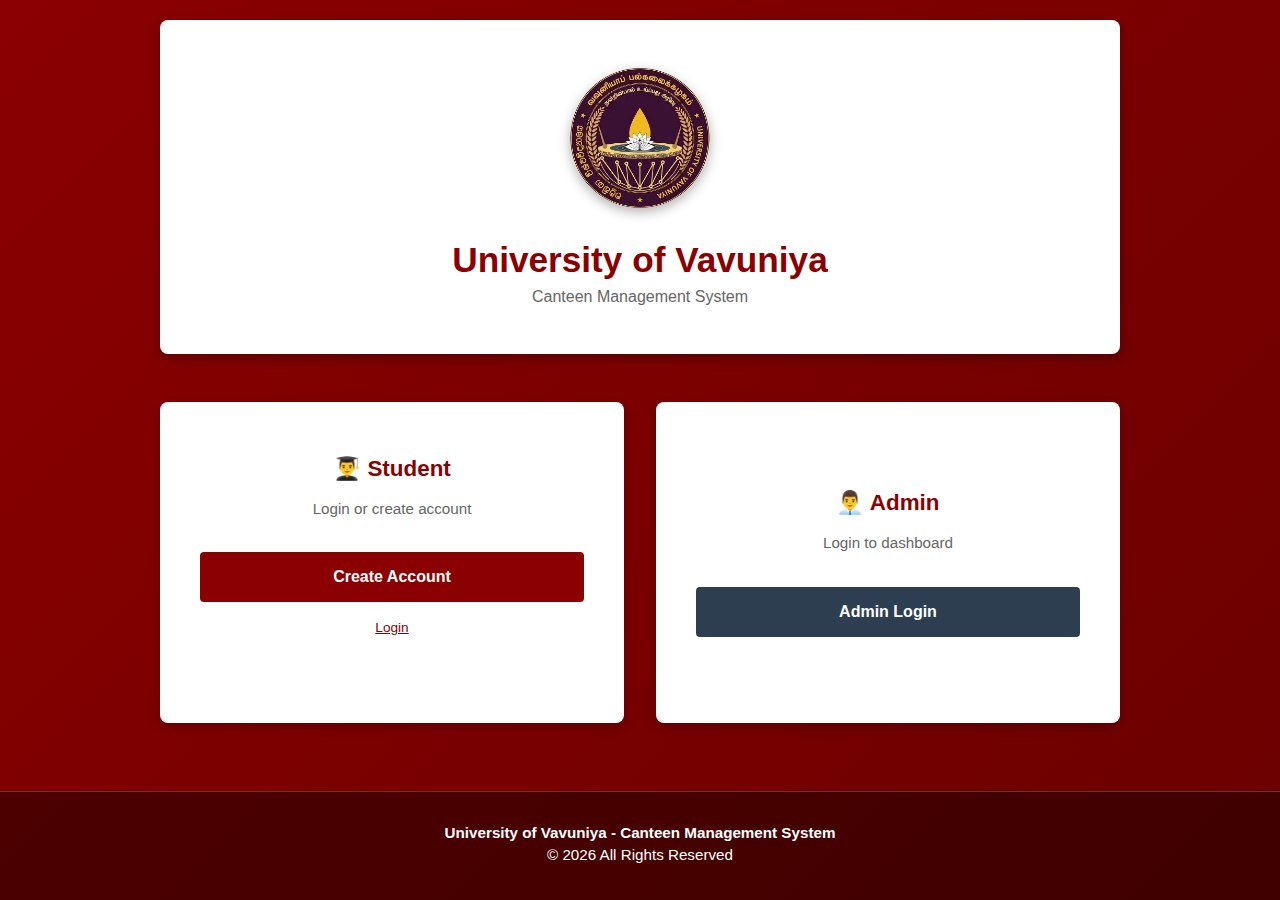
<file: index.html>
<!DOCTYPE html>
<html lang="en">
<head>
    <meta charset="UTF-8">
    <meta name="viewport" content="width=device-width, initial-scale=1.0">
    <title>University of Vavuniya - Canteen</title>
    <style>
        * {
            margin: 0;
            padding: 0;
            box-sizing: border-box;
        }
        
        body {
            font-family: Arial, sans-serif;
            background: linear-gradient(135deg, #8B0000 0%, #6B0000 100%);
            min-height: 100vh;
            display: flex;
            flex-direction: column;
        }
        
        .container {
            max-width: 1000px;
            margin: 0 auto;
            width: 100%;
            flex: 1;
            display: flex;
            flex-direction: column;
            padding: 20px;
        }
        
        .header {
            background: white;
            padding: 3rem 2rem;
            border-radius: 8px;
            text-align: center;
            margin-bottom: 3rem;
            box-shadow: 0 4px 12px rgba(0,0,0,0.3);
        }
        
        .logo {
            width: 140px;
            height: 140px;
            margin: 0 auto 2rem;
        }
        .logo img {
            width: 100%;
            height: 100%;
            border-radius: 50%;
            object-fit: cover;
            display: block;
            box-shadow: 0 4px 12px rgba(0,0,0,0.3);
        }
        
        .header h1 {
            color: #8B0000;
            font-size: 2.2rem;
            margin-bottom: 0.5rem;
            font-weight: 600;
        }
        
        .header p {
            color: #666;
            font-size: 1rem;
            font-weight: 500;
        }
        
        .buttons {
            display: grid;
            grid-template-columns: repeat(auto-fit, minmax(250px, 1fr));
            gap: 2rem;
            margin-bottom: 3rem;
            flex: 1;
        }
        
        .btn-card {
            background: white;
            padding: 2.5rem;
            border-radius: 8px;
            text-align: center;
            box-shadow: 0 4px 12px rgba(0,0,0,0.2);
            display: flex;
            flex-direction: column;
            justify-content: center;
        }
        
        .btn-card h2 {
            color: #8B0000;
            margin-bottom: 1rem;
            font-size: 1.4rem;
        }
        
        .btn-card p {
            color: #666;
            margin-bottom: 2rem;
            font-size: 0.95rem;
            line-height: 1.5;
        }
        
        .btn {
            display: inline-block;
            background: #8B0000;
            color: white;
            padding: 1rem 2rem;
            border-radius: 4px;
            text-decoration: none;
            font-size: 1rem;
            font-weight: 600;
            transition: background 0.3s ease;
        }
        
        .btn:hover {
            background: #6B0000;
        }
        
        .btn-admin {
            background: #2C3E50;
        }
        
        .btn-admin:hover {
            background: #1a242f;
        }
        
        .footer {
            background: rgba(0, 0, 0, 0.4);
            color: white;
            text-align: center;
            padding: 2rem;
            border-top: 1px solid rgba(255,255,255,0.2);
        }
        
        .footer p {
            margin-bottom: 0.3rem;
            font-size: 0.95rem;
        }
        
        .footer strong {
            font-weight: 600;
        }
        
        @media (max-width: 768px) {
            .header {
                padding: 2rem 1.5rem;
                margin-bottom: 2rem;
            }
            
            .header h1 {
                font-size: 1.7rem;
            }
            
            .buttons {
                grid-template-columns: 1fr;
                margin-bottom: 2rem;
            }
            
            .logo {
                width: 120px;
                height: 120px;
                font-size: 3rem;
                margin-bottom: 1.5rem;
            }
        }
    </style>
</head>
<body>
    <div class="container">
        <div class="header">
            <div class="logo"><img src="assets/images/logo.png" alt="University Logo"></div>
            <h1>University of Vavuniya</h1>
            <p>Canteen Management System</p>
        </div>
        
        <div class="buttons">
            <div class="btn-card">
                <h2>👨‍🎓 Student</h2>
                <p>Login or create account</p>
                <a href="frontend/signup.php" class="btn">Create Account</a>
                <p style="margin-top: 1rem; color: #999; font-size: 0.85rem;"><a href="frontend/login.php" style="color: #8B0000;">Login</a></p>
            </div>
            
            <div class="btn-card">
                <h2>👨‍💼 Admin</h2>
                <p>Login to dashboard</p>
                <a href="admin/login.php" class="btn btn-admin">Admin Login</a>
            </div>
        </div>
    </div>
    
    <footer class="footer">
        <p><strong>University of Vavuniya - Canteen Management System</strong></p>
        <p>&copy; 2026 All Rights Reserved</p>
    </footer>
</body>
</html>
</file>
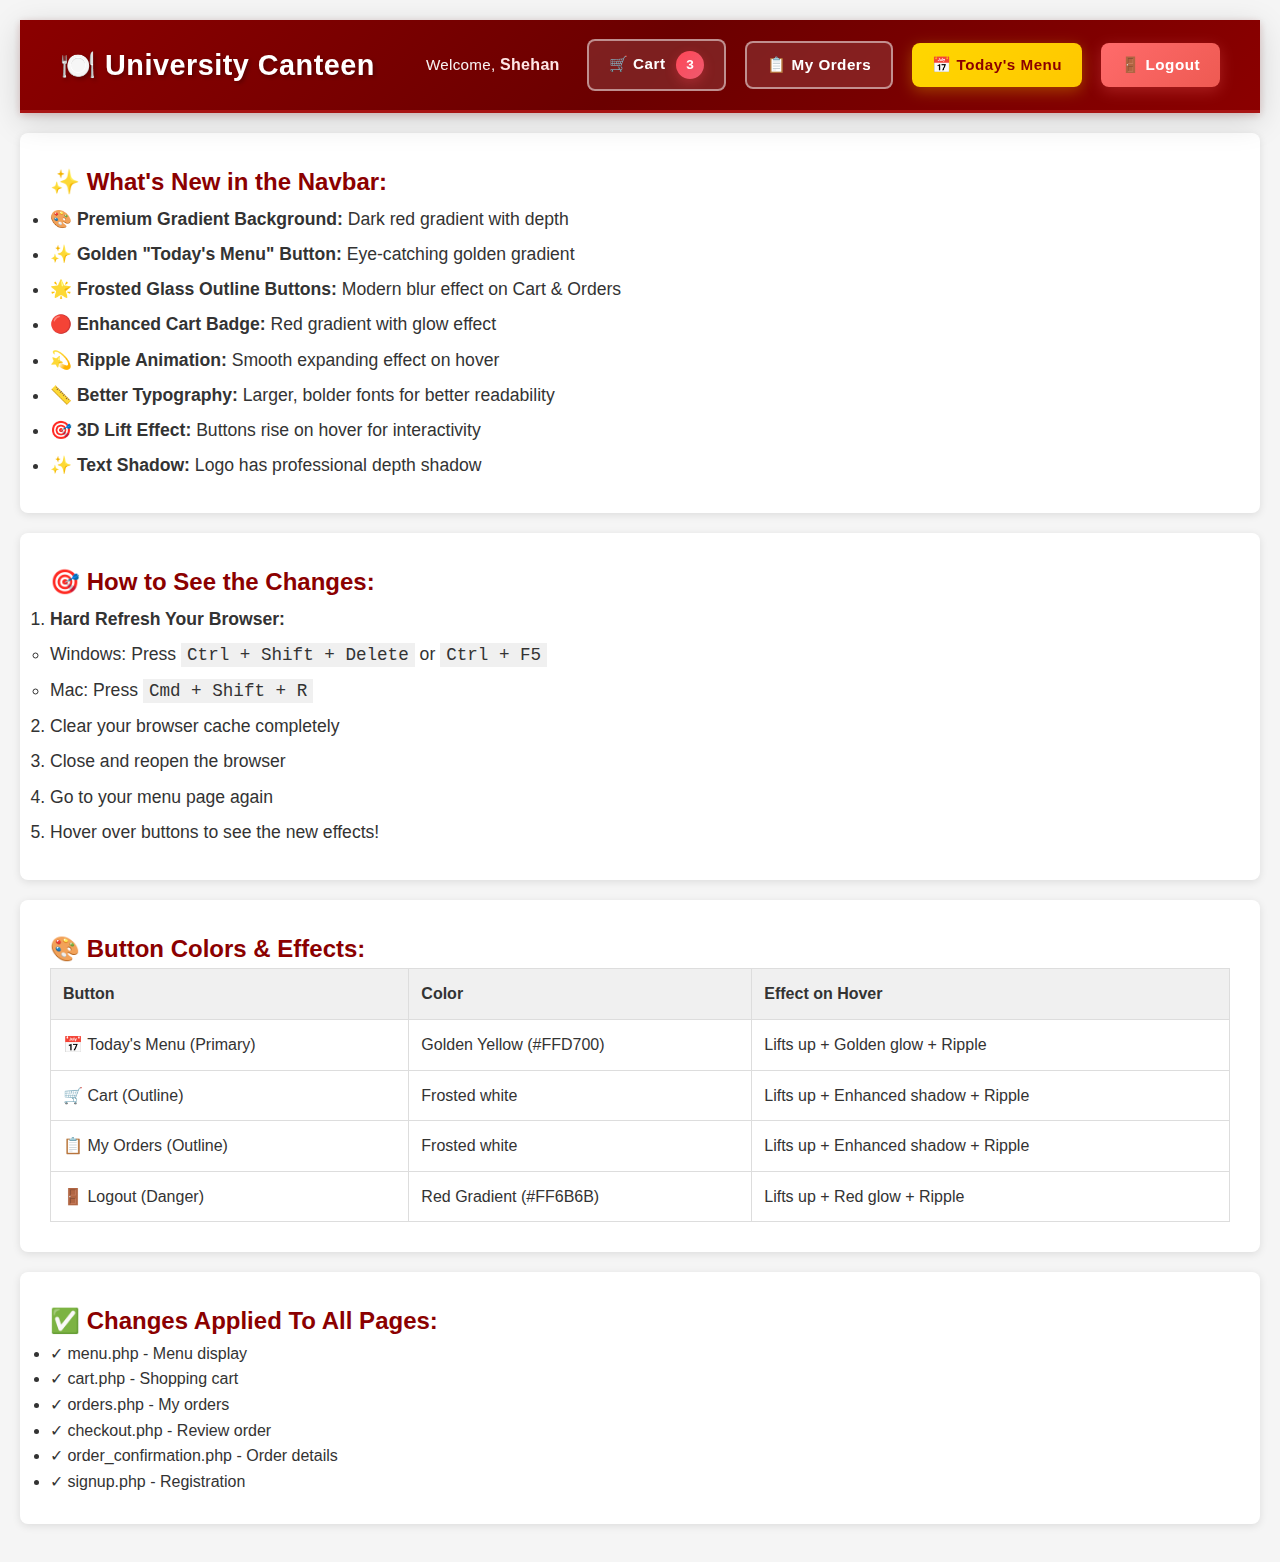
<file: navbar_preview.html>
<!DOCTYPE html>
<html lang="en">
<head>
    <meta charset="UTF-8">
    <meta name="viewport" content="width=device-width, initial-scale=1.0">
    <title>Navbar Preview - Updated Styles</title>
    <link rel="stylesheet" href="assets/css/style.css?v=2.0">
    <style>
        body {
            margin: 0;
            padding: 20px;
            background: #f5f5f5;
        }
        .demo-section {
            background: white;
            padding: 30px;
            margin: 20px 0;
            border-radius: 8px;
            box-shadow: 0 2px 8px rgba(0,0,0,0.1);
        }
        .demo-section h2 {
            margin-top: 0;
            color: #8B0000;
        }
    </style>
</head>
<body>
    <!-- NAVIGATION BAR PREVIEW -->
    <nav class="navbar">
        <div class="container">
            <div class="navbar-brand">
                <h1>🍽️ University Canteen</h1>
            </div>
            
            <div class="navbar-menu">
                <span class="welcome-text">Welcome, <strong>Shehan</strong></span>
                
                <a href="#" class="btn btn-outline">
                    🛒 Cart <span class="cart-badge">3</span>
                </a>
                
                <a href="#" class="btn btn-outline">📋 My Orders</a>
                
                <a href="#" class="btn btn-primary">📅 Today's Menu</a>
                
                <a href="#" class="btn btn-danger">🚪 Logout</a>
            </div>
        </div>
    </nav>

    <div class="demo-section">
        <h2>✨ What's New in the Navbar:</h2>
        <ul style="font-size: 1.1rem; line-height: 2;">
            <li><strong>🎨 Premium Gradient Background:</strong> Dark red gradient with depth</li>
            <li><strong>✨ Golden "Today's Menu" Button:</strong> Eye-catching golden gradient</li>
            <li><strong>🌟 Frosted Glass Outline Buttons:</strong> Modern blur effect on Cart & Orders</li>
            <li><strong>🔴 Enhanced Cart Badge:</strong> Red gradient with glow effect</li>
            <li><strong>💫 Ripple Animation:</strong> Smooth expanding effect on hover</li>
            <li><strong>📏 Better Typography:</strong> Larger, bolder fonts for better readability</li>
            <li><strong>🎯 3D Lift Effect:</strong> Buttons rise on hover for interactivity</li>
            <li><strong>✨ Text Shadow:</strong> Logo has professional depth shadow</li>
        </ul>
    </div>

    <div class="demo-section">
        <h2>🎯 How to See the Changes:</h2>
        <ol style="font-size: 1.1rem; line-height: 2;">
            <li><strong>Hard Refresh Your Browser:</strong>
                <ul>
                    <li>Windows: Press <code style="background: #f0f0f0; padding: 2px 6px;">Ctrl + Shift + Delete</code> or <code style="background: #f0f0f0; padding: 2px 6px;">Ctrl + F5</code></li>
                    <li>Mac: Press <code style="background: #f0f0f0; padding: 2px 6px;">Cmd + Shift + R</code></li>
                </ul>
            </li>
            <li>Clear your browser cache completely</li>
            <li>Close and reopen the browser</li>
            <li>Go to your menu page again</li>
            <li>Hover over buttons to see the new effects!</li>
        </ol>
    </div>

    <div class="demo-section">
        <h2>🎨 Button Colors & Effects:</h2>
        <table style="width: 100%; border-collapse: collapse;">
            <tr style="background: #f0f0f0;">
                <th style="padding: 12px; border: 1px solid #ddd; text-align: left;">Button</th>
                <th style="padding: 12px; border: 1px solid #ddd; text-align: left;">Color</th>
                <th style="padding: 12px; border: 1px solid #ddd; text-align: left;">Effect on Hover</th>
            </tr>
            <tr>
                <td style="padding: 12px; border: 1px solid #ddd;">📅 Today's Menu (Primary)</td>
                <td style="padding: 12px; border: 1px solid #ddd;">Golden Yellow (#FFD700)</td>
                <td style="padding: 12px; border: 1px solid #ddd;">Lifts up + Golden glow + Ripple</td>
            </tr>
            <tr>
                <td style="padding: 12px; border: 1px solid #ddd;">🛒 Cart (Outline)</td>
                <td style="padding: 12px; border: 1px solid #ddd;">Frosted white</td>
                <td style="padding: 12px; border: 1px solid #ddd;">Lifts up + Enhanced shadow + Ripple</td>
            </tr>
            <tr>
                <td style="padding: 12px; border: 1px solid #ddd;">📋 My Orders (Outline)</td>
                <td style="padding: 12px; border: 1px solid #ddd;">Frosted white</td>
                <td style="padding: 12px; border: 1px solid #ddd;">Lifts up + Enhanced shadow + Ripple</td>
            </tr>
            <tr>
                <td style="padding: 12px; border: 1px solid #ddd;">🚪 Logout (Danger)</td>
                <td style="padding: 12px; border: 1px solid #ddd;">Red Gradient (#FF6B6B)</td>
                <td style="padding: 12px; border: 1px solid #ddd;">Lifts up + Red glow + Ripple</td>
            </tr>
        </table>
    </div>

    <div class="demo-section">
        <h2>✅ Changes Applied To All Pages:</h2>
        <ul style="font-size: 1rem;">
            <li>✓ menu.php - Menu display</li>
            <li>✓ cart.php - Shopping cart</li>
            <li>✓ orders.php - My orders</li>
            <li>✓ checkout.php - Review order</li>
            <li>✓ order_confirmation.php - Order details</li>
            <li>✓ signup.php - Registration</li>
        </ul>
    </div>

</body>
</html>
</file>
<file: assets/css/style.css>
/* ============================================
   CANTEEN MANAGEMENT SYSTEM - MAIN STYLESHEET
   Dark Red/Maroon University Theme
   ============================================ */

/* ============================================
   ROOT VARIABLES - Theme Colors
   ============================================ */
:root {
    /* Primary Colors - Dark Red/Maroon Theme */
    --primary-color: #8B0000;
    /* Dark Red */
    --primary-light: #A91414;
    /* Lighter Red */
    --primary-dark: #6B0000;
    /* Darker Red */

    /* Secondary Colors */
    --secondary-color: #2C3E50;
    /* Dark Blue-Gray */
    --accent-color: #E74C3C;
    /* Bright Red */

    /* Neutral Colors */
    --white: #FFFFFF;
    --light-gray: #F5F5F5;
    --medium-gray: #E0E0E0;
    --dark-gray: #333333;

    /* Status Colors */
    --success: #27AE60;
    /* Green */
    --warning: #F39C12;
    /* Orange */
    --danger: #E74C3C;
    /* Red */
    --info: #3498DB;
    /* Blue */

    /* Shadows */
    --shadow-sm: 0 2px 4px rgba(0, 0, 0, 0.1);
    --shadow-md: 0 4px 12px rgba(0, 0, 0, 0.15);
    --shadow-lg: 0 8px 24px rgba(0, 0, 0, 0.2);

    /* Border Radius */
    --radius-sm: 4px;
    --radius-md: 8px;
    --radius-lg: 12px;
}

/* ============================================
   GLOBAL STYLES
   ============================================ */
* {
    margin: 0;
    padding: 0;
    box-sizing: border-box;
}

html,
body {
    font-family: 'Segoe UI', Tahoma, Geneva, Verdana, sans-serif;
    color: var(--dark-gray);
    background-color: var(--light-gray);
    line-height: 1.6;
}

/* ============================================
   CONTAINER LAYOUT
   ============================================ */
.container {
    max-width: 1200px;
    margin: 0 auto;
    padding: 0 20px;
}

/* ============================================
   TYPOGRAPHY
   ============================================ */
h1 {
    font-size: 2rem;
    font-weight: 600;
}

h2 {
    font-size: 1.5rem;
    font-weight: 600;
}

h3 {
    font-size: 1.25rem;
    font-weight: 600;
}

h4 {
    font-size: 1rem;
    font-weight: 600;
}

p {
    margin-bottom: 0.75rem;
}

.page-title {
    color: var(--primary-color);
    margin-bottom: 2rem;
    text-align: center;
    font-size: 2.5rem;
    text-shadow: 0 2px 4px rgba(0, 0, 0, 0.1);
}

/* ============================================
   BUTTONS
   ============================================ */
.btn {
    display: inline-block;
    padding: 12px 28px;
    border: none;
    border-radius: var(--radius-md);
    font-size: 1rem;
    font-weight: 600;
    letter-spacing: 0.5px;
    cursor: pointer;
    transition: all 0.3s cubic-bezier(0.4, 0, 0.2, 1);
    text-decoration: none;
    text-align: center;
    white-space: nowrap;
    user-select: none;
    position: relative;
    overflow: hidden;
}

.btn::before {
    content: '';
    position: absolute;
    top: 50%;
    left: 50%;
    width: 0;
    height: 0;
    border-radius: 50%;
    background: rgba(255, 255, 255, 0.3);
    transform: translate(-50%, -50%);
    transition: width 0.6s, height 0.6s;
}

.btn:hover::before {
    width: 300px;
    height: 300px;
}

/* Primary Button */
.btn-primary {
    background: linear-gradient(135deg, var(--primary-color) 0%, var(--primary-dark) 100%);
    color: var(--white);
    box-shadow: 0 4px 15px rgba(139, 0, 0, 0.25);
    border: none;
}

.btn-primary:hover {
    box-shadow: 0 8px 25px rgba(139, 0, 0, 0.35);
    transform: translateY(-3px);
}

.btn-primary:active {
    transform: translateY(-1px);
    box-shadow: 0 4px 12px rgba(139, 0, 0, 0.25);
}

.btn-primary:disabled {
    background: linear-gradient(135deg, var(--medium-gray) 0%, #ccc 100%);
    cursor: not-allowed;
    transform: none;
    box-shadow: none;
}

/* Outline Button */
.btn-outline {
    background-color: var(--white);
    color: var(--primary-color);
    border: 2px solid var(--primary-color);
    box-shadow: 0 2px 8px rgba(139, 0, 0, 0.1);
}

.btn-outline:hover {
    background-color: var(--primary-color);
    color: var(--white);
    box-shadow: 0 6px 20px rgba(139, 0, 0, 0.2);
    transform: translateY(-2px);
}

.btn-outline:active {
    transform: translateY(-1px);
}

/* Danger Button */
.btn-danger {
    background: linear-gradient(135deg, var(--danger) 0%, #c0392b 100%);
    color: var(--white);
    box-shadow: 0 4px 15px rgba(231, 76, 60, 0.25);
    border: none;
}

.btn-danger:hover {
    box-shadow: 0 8px 25px rgba(231, 76, 60, 0.35);
    transform: translateY(-3px);
}

.btn-danger:active {
    transform: translateY(-1px);
    box-shadow: 0 4px 12px rgba(231, 76, 60, 0.25);
}

/* Success Button */
.btn-success {
    background: linear-gradient(135deg, var(--success) 0%, #229954 100%);
    color: var(--white);
    box-shadow: 0 4px 15px rgba(39, 174, 96, 0.25);
    border: none;
}

.btn-success:hover {
    box-shadow: 0 8px 25px rgba(39, 174, 96, 0.35);
    transform: translateY(-3px);
}

/* Button Sizes */
.btn-block {
    width: 100%;
    display: block;
    margin-bottom: 10px;
}

.btn-small {
    padding: 8px 16px;
    font-size: 0.9rem;
    font-weight: 500;
}

.btn-large {
    padding: 14px 32px;
    font-size: 1.1rem;
}

/* ============================================
   NAVIGATION BAR - PREMIUM HEADER
   ============================================ */
.navbar {
    background: linear-gradient(135deg, #8B0000 0%, #6B0000 50%, #8B0000 100%);
    color: var(--white);
    padding: 1.2rem 0;
    box-shadow: 0 8px 32px rgba(0, 0, 0, 0.15), 0 2px 8px rgba(139, 0, 0, 0.2);
    position: sticky;
    top: 0;
    z-index: 100;
    border-bottom: 3px solid #A91414;
}

.navbar .container {
    display: flex;
    justify-content: space-between;
    align-items: center;
    gap: 2rem;
}

.navbar-brand {
    flex-shrink: 0;
    display: flex;
    align-items: center;
    gap: 15px;
    text-decoration: none !important;
}

.navbar-brand:hover,
.navbar-brand:focus {
    text-decoration: none !important;
}

.navbar-logo {
    width: 50px;
    height: 50px;
    object-fit: contain;
    filter: drop-shadow(0 2px 4px rgba(0, 0, 0, 0.2));
}

.navbar-brand h1 {
    color: var(--white);
    font-size: 1.8rem;
    font-weight: 700;
    letter-spacing: 0.5px;
    text-shadow: 2px 2px 4px rgba(0, 0, 0, 0.3);
    margin: 0;
    display: flex;
    align-items: center;
    gap: 0.5rem;
    text-decoration: none !important;
}

.navbar-menu {
    display: flex;
    gap: 1.2rem;
    align-items: center;
    flex-wrap: wrap;
}

.welcome-text {
    color: rgba(255, 255, 255, 0.95);
    margin-right: 0.5rem;
    font-size: 0.95rem;
    font-weight: 500;
    letter-spacing: 0.3px;
}

.welcome-text strong {
    color: #FFE5E5;
    font-weight: 700;
    font-size: 1rem;
}

.cart-badge {
    background: linear-gradient(135deg, #ff4757 0%, #ee5a6f 100%);
    color: var(--white);
    border-radius: 50%;
    width: 28px;
    height: 28px;
    display: inline-flex;
    align-items: center;
    justify-content: center;
    font-size: 0.85rem;
    font-weight: 700;
    margin-left: 6px;
    box-shadow: 0 4px 12px rgba(255, 71, 87, 0.3);
    min-width: 28px;
}

/* Navbar Button Styling */
.navbar .btn {
    padding: 10px 20px;
    font-size: 0.95rem;
    font-weight: 600;
    border-radius: 8px;
    box-shadow: none;
    transition: all 0.3s cubic-bezier(0.4, 0, 0.2, 1);
    position: relative;
    border: none;
}

.navbar .btn::before {
    content: '';
    position: absolute;
    top: 50%;
    left: 50%;
    width: 0;
    height: 0;
    border-radius: 50%;
    background: rgba(255, 255, 255, 0.2);
    transform: translate(-50%, -50%);
    transition: width 0.5s, height 0.5s;
    pointer-events: none;
}

.navbar .btn:hover::before {
    width: 250px;
    height: 250px;
}

.navbar .btn-primary {
    background: linear-gradient(135deg, #FFD700 0%, #FFC700 100%);
    color: #8B0000;
    box-shadow: 0 4px 15px rgba(255, 215, 0, 0.3);
    font-weight: 700;
}

.navbar .btn-primary:hover {
    box-shadow: 0 6px 20px rgba(255, 215, 0, 0.5);
    transform: translateY(-3px);
    background: linear-gradient(135deg, #FFED4E 0%, #FFD700 100%);
}

.navbar .btn-primary:active {
    transform: translateY(-1px);
}

.navbar .btn-outline {
    background-color: rgba(255, 255, 255, 0.12);
    color: var(--white);
    border: 2px solid rgba(255, 255, 255, 0.5);
    backdrop-filter: blur(10px);
}

.navbar .btn-outline:hover {
    background-color: rgba(255, 255, 255, 0.25);
    border-color: var(--white);
    transform: translateY(-2px);
    box-shadow: 0 6px 20px rgba(0, 0, 0, 0.2);
}

.navbar .btn-outline:active {
    transform: translateY(-1px);
}

.navbar .btn-danger {
    background: linear-gradient(135deg, #FF6B6B 0%, #EE5A52 100%);
    color: var(--white);
    box-shadow: 0 4px 15px rgba(255, 107, 107, 0.3);
}

.navbar .btn-danger:hover {
    box-shadow: 0 6px 20px rgba(255, 107, 107, 0.5);
    transform: translateY(-3px);
    background: linear-gradient(135deg, #FF8080 0%, #FF6B6B 100%);
}

.navbar .btn-danger:active {
    transform: translateY(-1px);
}

/* Admin Logo Styling */
.admin-logo {
    width: 45px;
    height: 45px;
    object-fit: contain;
    margin-right: 15px;
    filter: drop-shadow(0 2px 4px rgba(0, 0, 0, 0.2));
}

.admin-header {
    display: flex;
    align-items: center;
}

/* ============================================
   ALERTS / MESSAGES
   ============================================ */
.alert {
    padding: 1rem;
    margin-bottom: 1.5rem;
    border-radius: var(--radius-md);
    box-shadow: var(--shadow-sm);
}

.alert-success {
    background-color: #D4EDDA;
    color: #155724;
    border-left: 4px solid var(--success);
}

.alert-danger {
    background-color: #F8D7DA;
    color: #721C24;
    border-left: 4px solid var(--danger);
}

.alert-warning {
    background-color: #FFF3CD;
    color: #856404;
    border-left: 4px solid var(--warning);
}

.alert-info {
    background-color: #D1ECF1;
    color: #0C5460;
    border-left: 4px solid var(--info);
}

/* ============================================
   FORMS
   ============================================ */
.form-group {
    margin-bottom: 1.5rem;
}

.form-group label {
    display: block;
    margin-bottom: 0.5rem;
    font-weight: 500;
    color: var(--dark-gray);
}

.form-group input,
.form-group select,
.form-group textarea {
    width: 100%;
    padding: 0.75rem;
    border: 1px solid var(--medium-gray);
    border-radius: var(--radius-md);
    font-size: 1rem;
    font-family: inherit;
    transition: border-color 0.3s ease;
}

.form-group input:focus,
.form-group select:focus,
.form-group textarea:focus {
    outline: none;
    border-color: var(--primary-color);
    box-shadow: 0 0 0 3px rgba(139, 0, 0, 0.1);
}

.form-group.checkbox {
    display: flex;
    align-items: center;
}

.form-group.checkbox input {
    width: auto;
    margin-right: 0.5rem;
}

.form-group.checkbox label {
    margin-bottom: 0;
}

/* ============================================
   AUTH PAGES (Login/Signup)
   ============================================ */
.auth-page {
    background: linear-gradient(135deg, var(--primary-color) 0%, var(--primary-dark) 100%);
    min-height: 100vh;
    display: flex;
    align-items: center;
    justify-content: center;
}

.auth-card {
    background: var(--white);
    padding: 2.5rem;
    border-radius: var(--radius-lg);
    box-shadow: var(--shadow-lg);
    width: 100%;
    max-width: 400px;
}

.auth-title {
    color: var(--primary-color);
    text-align: center;
    margin-bottom: 0.5rem;
}

.auth-subtitle {
    text-align: center;
    color: var(--medium-gray);
    margin-bottom: 2rem;
}

.auth-form {
    margin-bottom: 2rem;
}

.auth-link {
    text-align: center;
    color: var(--medium-gray);
}

.auth-link a {
    color: var(--primary-color);
    text-decoration: none;
    font-weight: 600;
}

/* ============================================
   MENU PAGE - FOOD CARDS GRID
   ============================================ */
.menu-page {
    padding: 2rem 0;
}

/* Category Sections */
.category-section {
    margin-bottom: 3rem;
}

.category-title {
    font-size: 1.8rem;
    color: var(--primary-color);
    margin-bottom: 1.5rem;
    padding-bottom: 1rem;
    border-bottom: 3px solid var(--primary-light);
    text-transform: uppercase;
    letter-spacing: 1px;
    font-weight: 700;
}

.menu-grid {
    display: grid;
    grid-template-columns: repeat(auto-fill, minmax(280px, 1fr));
    gap: 2rem;
    margin-bottom: 2rem;
}

/* Food Card */
.food-card {
    background: var(--white);
    border-radius: var(--radius-lg);
    overflow: hidden;
    box-shadow: var(--shadow-md);
    transition: all 0.3s ease;
    display: flex;
    flex-direction: column;
}

.food-card:hover {
    transform: translateY(-8px);
    box-shadow: var(--shadow-lg);
}

.food-image {
    width: 100%;
    height: 200px;
    background-color: var(--light-gray);
    overflow: hidden;
}

.food-image img {
    width: 100%;
    height: 100%;
    object-fit: cover;
    transition: transform 0.3s ease;
}

.food-card:hover .food-image img {
    transform: scale(1.05);
}

.placeholder-image {
    display: flex;
    align-items: center;
    justify-content: center;
    height: 100%;
    font-size: 3rem;
    color: var(--medium-gray);
}

.food-details {
    padding: 1.5rem;
    display: flex;
    flex-direction: column;
    flex-grow: 1;
}

.food-name {
    color: var(--primary-color);
    margin-bottom: 0.5rem;
}

.food-description {
    color: var(--medium-gray);
    font-size: 0.9rem;
    margin-bottom: 1rem;
    flex-grow: 1;
}

.food-footer {
    display: flex;
    justify-content: space-between;
    align-items: center;
    gap: 1rem;
}

.food-price {
    font-size: 1.25rem;
    font-weight: 700;
    color: var(--primary-color);
}

/* Quantity Input */
.quantity-input {
    display: flex;
    align-items: center;
    gap: 0.5rem;
    border: 1px solid var(--medium-gray);
    border-radius: var(--radius-md);
}

.qty-btn {
    background: none;
    border: none;
    font-size: 1.2rem;
    cursor: pointer;
    padding: 0.25rem 0.5rem;
    color: var(--primary-color);
}

.qty-btn:hover {
    background-color: var(--light-gray);
}

.qty-field {
    width: 40px;
    border: none;
    text-align: center;
    font-weight: 600;
    padding: 0.25rem;
}

.qty-field::-webkit-outer-spin-button,
.qty-field::-webkit-inner-spin-button {
    -webkit-appearance: none;
    margin: 0;
}

.add-cart-btn {
    flex-shrink: 0;
}

/* Floating Cart Summary */
.cart-summary-floating {
    position: fixed;
    bottom: 20px;
    right: 20px;
    background: var(--white);
    padding: 1rem;
    border-radius: var(--radius-lg);
    box-shadow: var(--shadow-lg);
    max-width: 300px;
    z-index: 50;
    border-left: 4px solid var(--primary-color);
}

/* ============================================
   CART PAGE
   ============================================ */
.cart-page {
    padding: 2rem 0;
}

.empty-cart {
    text-align: center;
    padding: 3rem;
    background: var(--white);
    border-radius: var(--radius-lg);
    box-shadow: var(--shadow-md);
}

.empty-cart-icon {
    font-size: 4rem;
    margin-bottom: 1rem;
}

.empty-cart h3 {
    color: var(--primary-color);
    margin-bottom: 0.5rem;
}

.cart-items-section {
    background: var(--white);
    border-radius: var(--radius-lg);
    box-shadow: var(--shadow-md);
    overflow: hidden;
    margin-bottom: 2rem;
}

.cart-table {
    width: 100%;
    border-collapse: collapse;
}

.cart-table thead {
    background-color: var(--light-gray);
    border-bottom: 2px solid var(--primary-color);
}

.cart-table th {
    padding: 1rem;
    text-align: left;
    font-weight: 600;
    color: var(--primary-color);
}

.cart-table tbody tr {
    border-bottom: 1px solid var(--medium-gray);
}

.cart-table tbody tr:hover {
    background-color: rgba(139, 0, 0, 0.02);
}

.cart-table td {
    padding: 1rem;
}

.item-name {
    display: flex;
    align-items: center;
    gap: 1rem;
}

.cart-item-image {
    width: 60px;
    height: 60px;
    border-radius: var(--radius-md);
    object-fit: cover;
}

.cart-item-image.placeholder {
    display: flex;
    align-items: center;
    justify-content: center;
    font-size: 1.5rem;
    background-color: var(--light-gray);
}

.item-quantity {
    min-width: 100px;
}

.qty-input-small {
    width: 60px;
    padding: 0.5rem;
    border: 1px solid var(--medium-gray);
    border-radius: var(--radius-sm);
    text-align: center;
}

.cart-summary-section {
    display: grid;
    grid-template-columns: 1fr;
    gap: 2rem;
}

.summary-card {
    background: var(--white);
    padding: 2rem;
    border-radius: var(--radius-lg);
    box-shadow: var(--shadow-md);
}

.summary-row {
    display: flex;
    justify-content: space-between;
    padding: 0.75rem 0;
    border-bottom: 1px solid var(--medium-gray);
}

.summary-row.total {
    border-bottom: none;
    padding-top: 1rem;
    font-size: 1.1rem;
    font-weight: 700;
    color: var(--primary-color);
}

/* ============================================
   CHECKOUT PAGE
   ============================================ */
.checkout-page {
    padding: 2rem 0;
}

.checkout-grid {
    display: grid;
    grid-template-columns: 2fr 1fr;
    gap: 2rem;
    margin-top: 2rem;
}

.checkout-items,
.checkout-summary {
    background: var(--white);
    padding: 2rem;
    border-radius: var(--radius-lg);
    box-shadow: var(--shadow-md);
}

.checkout-items h3,
.checkout-summary h3 {
    color: var(--primary-color);
    margin-bottom: 1.5rem;
}

.order-items-list {
    display: flex;
    flex-direction: column;
    gap: 1rem;
}

.order-item {
    display: flex;
    justify-content: space-between;
    padding: 1rem;
    background-color: var(--light-gray);
    border-radius: var(--radius-md);
}

.item-details p {
    margin-bottom: 0.25rem;
}

.item-name {
    font-weight: 600;
    color: var(--dark-gray);
}

.item-qty {
    font-size: 0.9rem;
    color: var(--medium-gray);
}

.checkout-form {
    margin-top: 1.5rem;
}

/* ============================================
   SUCCESS CONTAINER (Order Confirmation)
   ============================================ */
.success-container {
    display: flex;
    justify-content: center;
    align-items: center;
    min-height: 60vh;
}

.success-card {
    background: var(--white);
    padding: 3rem;
    border-radius: var(--radius-lg);
    box-shadow: var(--shadow-lg);
    text-align: center;
    max-width: 500px;
}

.success-icon {
    font-size: 4rem;
    margin-bottom: 1rem;
}

.success-card h2 {
    color: var(--primary-color);
    margin-bottom: 1rem;
}

.order-id {
    color: var(--medium-gray);
    margin-bottom: 1rem;
}

.order-message {
    color: var(--medium-gray);
    margin-bottom: 2rem;
}

.order-details-mini {
    background-color: var(--light-gray);
    padding: 1.5rem;
    border-radius: var(--radius-md);
    margin-bottom: 2rem;
    text-align: left;
}

.order-details-mini p {
    display: flex;
    justify-content: space-between;
    margin-bottom: 0.75rem;
}

.checkout-form {
    display: flex;
    flex-direction: column;
    gap: 1rem;
    margin-top: 1.5rem;
}

.checkout-form .btn {
    padding: 13px 24px;
    font-size: 1rem;
    font-weight: 600;
    border-radius: 8px;
    transition: all 0.3s ease;
}

.checkout-form .btn-primary {
    background: linear-gradient(135deg, #A91414 0%, #8B0000 100%);
    box-shadow: 0 4px 15px rgba(139, 0, 0, 0.25);
}

.checkout-form .btn-primary:hover {
    box-shadow: 0 8px 25px rgba(139, 0, 0, 0.35);
    transform: translateY(-2px);
}

.checkout-form .btn-outline {
    background-color: var(--light-gray);
    color: var(--primary-color);
    border: 2px solid var(--primary-color);
}

.checkout-form .btn-outline:hover {
    background-color: var(--primary-color);
    color: var(--white);
    transform: translateY(-2px);
    box-shadow: 0 4px 15px rgba(139, 0, 0, 0.2);
}

/* ============================================
   CONFIRMATION PAGE
   ============================================ */
.confirmation-page {
    padding: 2rem 0;
}

.order-status-card {
    background: var(--white);
    padding: 2rem;
    border-radius: var(--radius-lg);
    box-shadow: var(--shadow-md);
    margin-bottom: 2rem;
}

.status-header {
    display: flex;
    justify-content: space-between;
    align-items: center;
    margin-bottom: 2rem;
    padding-bottom: 1rem;
    border-bottom: 2px solid var(--light-gray);
}

.status-header h3 {
    color: var(--primary-color);
}

.status-timeline {
    display: flex;
    justify-content: space-around;
    margin: 2rem 0;
}

.timeline-item {
    text-align: center;
    flex: 1;
}

.timeline-dot {
    font-size: 2rem;
    margin-bottom: 0.5rem;
}

.timeline-item p {
    color: var(--medium-gray);
}

.timeline-item.active .timeline-dot {
    filter: drop-shadow(0 0 8px rgba(139, 0, 0, 0.3));
}

.order-info p {
    display: flex;
    justify-content: space-between;
    padding: 0.5rem 0;
}

/* ============================================
   ORDERS LIST PAGE
   ============================================ */
.orders-page {
    padding: 2rem 0;
}

.empty-state {
    text-align: center;
    padding: 3rem;
    background: var(--white);
    border-radius: var(--radius-lg);
    box-shadow: var(--shadow-md);
}

.empty-icon {
    font-size: 4rem;
    margin-bottom: 1rem;
}

.empty-state h3 {
    color: var(--primary-color);
    margin-bottom: 0.5rem;
}

.orders-list {
    display: grid;
    gap: 1rem;
}

.order-card {
    background: var(--white);
    padding: 1.5rem;
    border-radius: var(--radius-lg);
    box-shadow: var(--shadow-md);
    display: flex;
    justify-content: space-between;
    align-items: center;
}

.order-header {
    display: flex;
    justify-content: space-between;
    width: 100%;
    align-items: center;
}

.order-info h3 {
    color: var(--primary-color);
    margin-bottom: 0.25rem;
}

.order-date {
    color: var(--medium-gray);
    font-size: 0.9rem;
}

.order-status-amount {
    display: flex;
    flex-direction: column;
    align-items: flex-end;
    gap: 0.5rem;
}

.order-amount {
    font-weight: 700;
    color: var(--primary-color);
}

.order-footer {
    margin-top: 1rem;
    padding-top: 1rem;
    border-top: 1px solid var(--medium-gray);
}

/* ============================================
   STATUS BADGES
   ============================================ */
.status-badge {
    display: inline-block;
    padding: 0.4rem 0.8rem;
    border-radius: 20px;
    font-size: 0.85rem;
    font-weight: 600;
    text-transform: capitalize;
}

.status-pending {
    background-color: #FFF3CD;
    color: #856404;
}

.status-preparing {
    background-color: #D1ECF1;
    color: #0C5460;
}

.status-completed {
    background-color: #D4EDDA;
    color: #155724;
}

.status-cancelled {
    background-color: #F8D7DA;
    color: #721C24;
}

/* ============================================
   ADMIN DASHBOARD
   ============================================ */
.admin-page {
    background-color: var(--light-gray);
    display: flex;
    min-height: 100vh;
}

/* Admin Sidebar */
.admin-sidebar {
    width: 250px;
    background-color: var(--secondary-color);
    color: var(--white);
    padding: 2rem 1rem;
    box-shadow: var(--shadow-md);
    position: fixed;
    height: 100vh;
    overflow-y: auto;
}

.sidebar-header {
    margin-bottom: 2rem;
    text-align: center;
}

.sidebar-header h2 {
    color: var(--white);
    margin-bottom: 0.25rem;
}

.sidebar-subtitle {
    color: rgba(255, 255, 255, 0.8);
    font-size: 0.85rem;
}

.sidebar-menu {
    display: flex;
    flex-direction: column;
    gap: 0.5rem;
    margin-bottom: 2rem;
}

.menu-item {
    display: flex;
    align-items: center;
    gap: 1rem;
    padding: 0.75rem 1rem;
    color: rgba(255, 255, 255, 0.8);
    text-decoration: none;
    border-radius: var(--radius-md);
    transition: all 0.3s ease;
}

.menu-item:hover {
    background-color: rgba(255, 255, 255, 0.1);
    color: var(--white);
}

.menu-item.active {
    background-color: var(--primary-color);
    color: var(--white);
}

.menu-item .icon {
    font-size: 1.25rem;
}

.sidebar-footer {
    border-top: 1px solid rgba(255, 255, 255, 0.2);
    padding-top: 1rem;
}

.admin-name,
.admin-role {
    font-size: 0.9rem;
    color: rgba(255, 255, 255, 0.9);
    margin-bottom: 0.5rem;
}

/* Admin Main Content */
.admin-main {
    margin-left: 250px;
    flex: 1;
}

.admin-header {
    background-color: var(--primary-color);
    color: var(--white);
    padding: 2rem;
    margin-bottom: 2rem;
}

.admin-header h1 {
    margin-bottom: 0.5rem;
}

.admin-header p {
    color: rgba(255, 255, 255, 0.9);
}

/* Statistics Grid */
.stats-grid {
    display: grid;
    grid-template-columns: repeat(auto-fit, minmax(250px, 1fr));
    gap: 1.5rem;
    margin-bottom: 2rem;
}

.stat-card {
    background: var(--white);
    padding: 1.5rem;
    border-radius: var(--radius-lg);
    box-shadow: var(--shadow-md);
    display: flex;
    align-items: center;
    gap: 1rem;
}

.stat-icon {
    font-size: 2.5rem;
}

.stat-label {
    color: var(--medium-gray);
    margin-bottom: 0.25rem;
    font-size: 0.9rem;
}

.stat-value {
    font-size: 1.5rem;
    font-weight: 700;
    color: var(--primary-color);
}

.stat-alert {
    color: var(--danger);
}

/* Quick Actions */
.quick-actions {
    margin-bottom: 2rem;
}

.quick-actions h2 {
    color: var(--primary-color);
    margin-bottom: 1rem;
}

.action-buttons {
    display: grid;
    grid-template-columns: repeat(auto-fit, minmax(200px, 1fr));
    gap: 1rem;
}

.action-btn {
    background: var(--white);
    padding: 1.5rem;
    border-radius: var(--radius-lg);
    box-shadow: var(--shadow-md);
    display: flex;
    flex-direction: column;
    align-items: center;
    gap: 0.75rem;
    text-decoration: none;
    color: var(--dark-gray);
    transition: all 0.3s ease;
}

.action-btn:hover {
    transform: translateY(-4px);
    box-shadow: var(--shadow-lg);
    background-color: var(--light-gray);
}

.action-icon {
    font-size: 2.5rem;
}

.action-text {
    font-weight: 600;
    text-align: center;
}

/* Admin Tables */
.admin-table-container {
    background: var(--white);
    border-radius: var(--radius-lg);
    box-shadow: var(--shadow-md);
    overflow: hidden;
    margin-bottom: 2rem;
}

.admin-table {
    width: 100%;
    border-collapse: collapse;
}

.admin-table thead {
    background-color: var(--light-gray);
    border-bottom: 2px solid var(--primary-color);
}

.admin-table th {
    padding: 1rem;
    text-align: left;
    font-weight: 600;
    color: var(--primary-color);
}

.admin-table tbody tr {
    border-bottom: 1px solid var(--medium-gray);
}

.admin-table tbody tr:hover {
    background-color: rgba(139, 0, 0, 0.02);
}

.admin-table td {
    padding: 1rem;
}

.order-id {
    font-weight: 700;
    color: var(--primary-color);
}

/* Recent Orders */
.recent-orders {
    background: var(--white);
    padding: 2rem;
    border-radius: var(--radius-lg);
    box-shadow: var(--shadow-md);
}

.recent-orders h2 {
    color: var(--primary-color);
    margin-bottom: 1.5rem;
}

/* Admin Forms */
.admin-form-container {
    display: grid;
    grid-template-columns: 1fr 2fr;
    gap: 2rem;
}

.form-section,
.list-section {
    background: var(--white);
    padding: 2rem;
    border-radius: var(--radius-lg);
    box-shadow: var(--shadow-md);
}

.admin-form {
    display: flex;
    flex-direction: column;
}

.form-actions {
    display: flex;
    gap: 1rem;
    margin-top: 1rem;
}

.form-row {
    display: flex;
    gap: 0.5rem;
    align-items: center;
}

/* Menu Item Cards in Admin */
.items-grid {
    display: grid;
    grid-template-columns: repeat(auto-fill, minmax(200px, 1fr));
    gap: 1rem;
}

.menu-item-card {
    background: var(--light-gray);
    border-radius: var(--radius-md);
    overflow: hidden;
    border: 1px solid var(--medium-gray);
    transition: all 0.3s ease;
}

.menu-item-card:hover {
    border-color: var(--primary-color);
    box-shadow: var(--shadow-md);
}

.item-image {
    width: 100%;
    height: 150px;
    object-fit: cover;
}

.item-image.placeholder {
    display: flex;
    align-items: center;
    justify-content: center;
    font-size: 2rem;
    background-color: var(--light-gray);
}

.item-info {
    padding: 1rem;
}

.item-info h3 {
    margin-bottom: 0.5rem;
    color: var(--primary-color);
}

.item-price {
    font-weight: 700;
    color: var(--primary-color);
    margin-bottom: 0.5rem;
}

.item-status {
    margin-bottom: 1rem;
}

.badge {
    display: inline-block;
    padding: 0.3rem 0.6rem;
    border-radius: 12px;
    font-size: 0.8rem;
    font-weight: 600;
}

.badge-success {
    background-color: #D4EDDA;
    color: #155724;
}

.badge-danger {
    background-color: #F8D7DA;
    color: #721C24;
}

.badge-warning {
    background-color: #FFF3CD;
    color: #856404;
}

.item-actions {
    display: flex;
    gap: 0.5rem;
}

.item-actions .btn {
    flex: 1;
}

/* Inventory Management */
.inventory-row .form-row {
    margin: 0;
}

.qty-input-small {
    width: 60px;
    padding: 0.5rem;
    border: 1px solid var(--medium-gray);
    border-radius: var(--radius-sm);
    text-align: center;
}

.quantity-badge {
    display: inline-block;
    background-color: var(--light-gray);
    padding: 0.4rem 0.8rem;
    border-radius: var(--radius-md);
    font-weight: 600;
}

/* Filter Buttons */
.filter-buttons {
    display: flex;
    gap: 0.5rem;
    margin-bottom: 2rem;
    flex-wrap: wrap;
}

.status-select {
    padding: 0.5rem;
    border: 1px solid var(--medium-gray);
    border-radius: var(--radius-md);
    min-width: 150px;
}

/* Reports */
.report-filter {
    background: var(--white);
    padding: 1.5rem;
    border-radius: var(--radius-lg);
    box-shadow: var(--shadow-md);
    margin-bottom: 2rem;
}

.date-filter-form {
    display: flex;
    gap: 1rem;
    align-items: flex-end;
    flex-wrap: wrap;
}

.date-filter-form .form-group {
    margin-bottom: 0;
}

.date-filter-form input {
    width: auto;
    min-width: 150px;
}

.reports-grid {
    display: grid;
    grid-template-columns: 1fr 1fr;
    gap: 2rem;
    margin-bottom: 2rem;
}

.report-section {
    background: var(--white);
    padding: 2rem;
    border-radius: var(--radius-lg);
    box-shadow: var(--shadow-md);
}

.report-section h2 {
    color: var(--primary-color);
    margin-bottom: 1.5rem;
}

.top-items-list {
    display: flex;
    flex-direction: column;
    gap: 1rem;
}

.top-item-row {
    display: flex;
    gap: 1rem;
    padding: 1rem;
    background-color: var(--light-gray);
    border-radius: var(--radius-md);
}

.rank {
    font-size: 1.5rem;
    font-weight: 700;
}

.top-item-row .item-details {
    flex: 1;
}

.top-item-row .item-name {
    font-weight: 600;
    margin-bottom: 0.25rem;
}

.top-item-row .item-sales {
    color: var(--medium-gray);
    font-size: 0.9rem;
}

.status-breakdown {
    display: flex;
    flex-direction: column;
    gap: 1.5rem;
}

.status-item {
    display: grid;
    grid-template-columns: 100px 1fr 100px;
    gap: 1rem;
    align-items: center;
}

.status-label {
    font-weight: 600;
}

.status-bar {
    height: 20px;
    background-color: var(--light-gray);
    border-radius: 10px;
    overflow: hidden;
}

.progress-bar {
    height: 100%;
    background: linear-gradient(90deg, var(--primary-color), var(--primary-light));
    min-width: 2px;
}

.progress-bar.status-pending {
    background: linear-gradient(90deg, var(--warning), #FFD700);
}

.progress-bar.status-preparing {
    background: linear-gradient(90deg, var(--info), #5DADE2);
}

.progress-bar.status-completed {
    background: linear-gradient(90deg, var(--success), #52BE80);
}

.status-count {
    text-align: right;
    font-weight: 600;
    color: var(--dark-gray);
}

/* ============================================
   RESPONSIVE DESIGN
   ============================================ */
@media (max-width: 768px) {

    /* Navigation */
    .navbar .container {
        flex-direction: column;
        gap: 1rem;
    }

    .navbar-menu {
        flex-wrap: wrap;
        justify-content: center;
    }

    /* Menu Grid */
    .menu-grid {
        grid-template-columns: repeat(auto-fill, minmax(200px, 1fr));
        gap: 1rem;
    }

    /* Checkout Grid */
    .checkout-grid {
        grid-template-columns: 1fr;
    }

    /* Admin Layout */
    .admin-page {
        flex-direction: column;
    }

    .admin-sidebar {
        position: relative;
        width: 100%;
        height: auto;
        padding: 1rem;
    }

    .admin-main {
        margin-left: 0;
    }

    .sidebar-menu {
        flex-direction: row;
        flex-wrap: wrap;
        gap: 0.25rem;
    }

    .menu-item {
        flex: 1;
        min-width: 120px;
        font-size: 0.85rem;
    }

    /* Admin Form Container */
    .admin-form-container {
        grid-template-columns: 1fr;
    }

    /* Reports Grid */
    .reports-grid {
        grid-template-columns: 1fr;
    }

    /* Cart Summary Floating */
    .cart-summary-floating {
        left: 20px;
        right: 20px;
        max-width: none;
    }

    /* Tables */
    .admin-table {
        font-size: 0.85rem;
    }

    .admin-table th,
    .admin-table td {
        padding: 0.75rem 0.5rem;
    }

    /* Page Title */
    .page-title {
        font-size: 1.75rem;
    }

    /* Status Timeline */
    .status-timeline {
        flex-direction: column;
        gap: 1rem;
    }

    /* Order Card */
    .order-card {
        flex-direction: column;
        align-items: flex-start;
    }

    .order-status-amount {
        align-items: flex-start;
        width: 100%;
        margin-top: 1rem;
    }
}

@media (max-width: 480px) {

    /* Base */
    .container {
        padding: 0 10px;
    }

    h1 {
        font-size: 1.5rem;
    }

    h2 {
        font-size: 1.25rem;
    }

    /* Buttons */
    .btn {
        padding: 8px 16px;
        font-size: 0.9rem;
    }

    /* Menu Grid */
    .menu-grid {
        grid-template-columns: 1fr;
    }

    /* Navbar Menu */
    .navbar-menu {
        gap: 0.5rem;
    }

    .navbar-menu .btn {
        padding: 6px 12px;
        font-size: 0.85rem;
    }

    /* Auth Card */
    .auth-card {
        padding: 1.5rem;
    }

    /* Stats Grid */
    .stats-grid {
        grid-template-columns: 1fr;
    }

    /* Admin Table - Horizontal Scroll */
    .admin-table-container {
        overflow-x: auto;
    }
}

/* Responsive utilities */
@media print {

    .navbar,
    .admin-sidebar,
    .action-buttons {
        display: none;
    }

    .admin-main {
        margin-left: 0;
    }

    .btn {
        border: 1px solid #000;
        background-color: #fff;
        color: #000;
    }
}

/* ============================================
   FOOTER
   ============================================ */
.footer {
    background: linear-gradient(135deg, #2C3E50 0%, #1a252f 100%);
    color: rgba(255, 255, 255, 0.9);
    padding: 3rem 0 1rem;
    margin-top: 4rem;
    border-top: 3px solid #8B0000;
    font-size: 0.95rem;
}

.footer .container {
    display: grid;
    grid-template-columns: repeat(auto-fit, minmax(250px, 1fr));
    gap: 2rem;
    margin-bottom: 2rem;
}

.footer-section h3 {
    color: #FFD700;
    font-size: 1.2rem;
    margin-bottom: 1rem;
    font-weight: 700;
}

.footer-section ul {
    list-style: none;
    padding: 0;
}

.footer-section ul li {
    margin-bottom: 0.7rem;
    line-height: 1.6;
}

.footer-section a {
    color: rgba(255, 255, 255, 0.8);
    text-decoration: none;
    transition: all 0.3s ease;
}

.footer-section a:hover {
    color: #FFD700;
    padding-left: 5px;
}

.footer-contact-info {
    display: flex;
    align-items: center;
    margin-bottom: 0.8rem;
    gap: 0.8rem;
}

.footer-contact-info strong {
    color: #FFD700;
    min-width: 80px;
}

.footer-divider {
    border-top: 1px solid rgba(255, 255, 255, 0.2);
    margin: 2rem 0;
    padding: 2rem 0 0;
}

.footer-bottom {
    text-align: center;
    color: rgba(255, 255, 255, 0.7);
    padding: 1rem 0;
    border-top: 1px solid rgba(255, 255, 255, 0.1);
}

.footer-bottom p {
    margin: 0.5rem 0;
    font-size: 0.9rem;
}

.footer-social {
    display: flex;
    gap: 1rem;
    margin-top: 1rem;
    justify-content: center;
}

.footer-social a {
    width: 36px;
    height: 36px;
    border-radius: 50%;
    background: rgba(255, 255, 255, 0.1);
    display: inline-flex;
    align-items: center;
    justify-content: center;
    transition: all 0.3s ease;
}

.footer-social a:hover {
    background: #8B0000;
    transform: translateY(-3px);
}

@media (max-width: 768px) {
    .footer .container {
        grid-template-columns: 1fr;
        gap: 1.5rem;
    }

    .footer {
        padding: 2rem 0 1rem;
        margin-top: 2rem;
    }

    .footer-section h3 {
        font-size: 1.1rem;
        margin-bottom: 0.8rem;
    }
}

/* ============================================
   ADMIN DASHBOARD STYLES
   ============================================ */
.admin-container {
    padding: 2rem 0;
}

.form-section {
    background: var(--white);
    padding: 2rem;
    margin-bottom: 2rem;
    border-radius: var(--radius-lg);
    box-shadow: var(--shadow-md);
}

.table-responsive {
    overflow-x: auto;
    background: var(--white);
    border-radius: var(--radius-lg);
    box-shadow: var(--shadow-md);
}

.admin-table {
    width: 100%;
    border-collapse: collapse;
    white-space: nowrap;
}

.admin-table th {
    background-color: var(--light-gray);
    color: var(--secondary-color);
    font-weight: 600;
    padding: 1rem;
    text-align: left;
    border-bottom: 2px solid var(--medium-gray);
}

.admin-table td {
    padding: 1rem;
    border-bottom: 1px solid var(--medium-gray);
    vertical-align: middle;
}

.admin-table tr:last-child td {
    border-bottom: none;
}

.admin-table tr:hover {
    background-color: rgba(0, 0, 0, 0.01);
}

.status-badge {
    padding: 0.25rem 0.75rem;
    border-radius: 50px;
    font-size: 0.85rem;
    font-weight: 600;
    display: inline-block;
}

.status-pending {
    background-color: #FFF3CD;
    color: #856404;
}

.status-preparing {
    background-color: #D1ECF1;
    color: #0C5460;
}

.status-completed {
    background-color: #D4EDDA;
    color: #155724;
}

.status-cancelled {
    background-color: #F8D7DA;
    color: #721C24;
}
</file>
